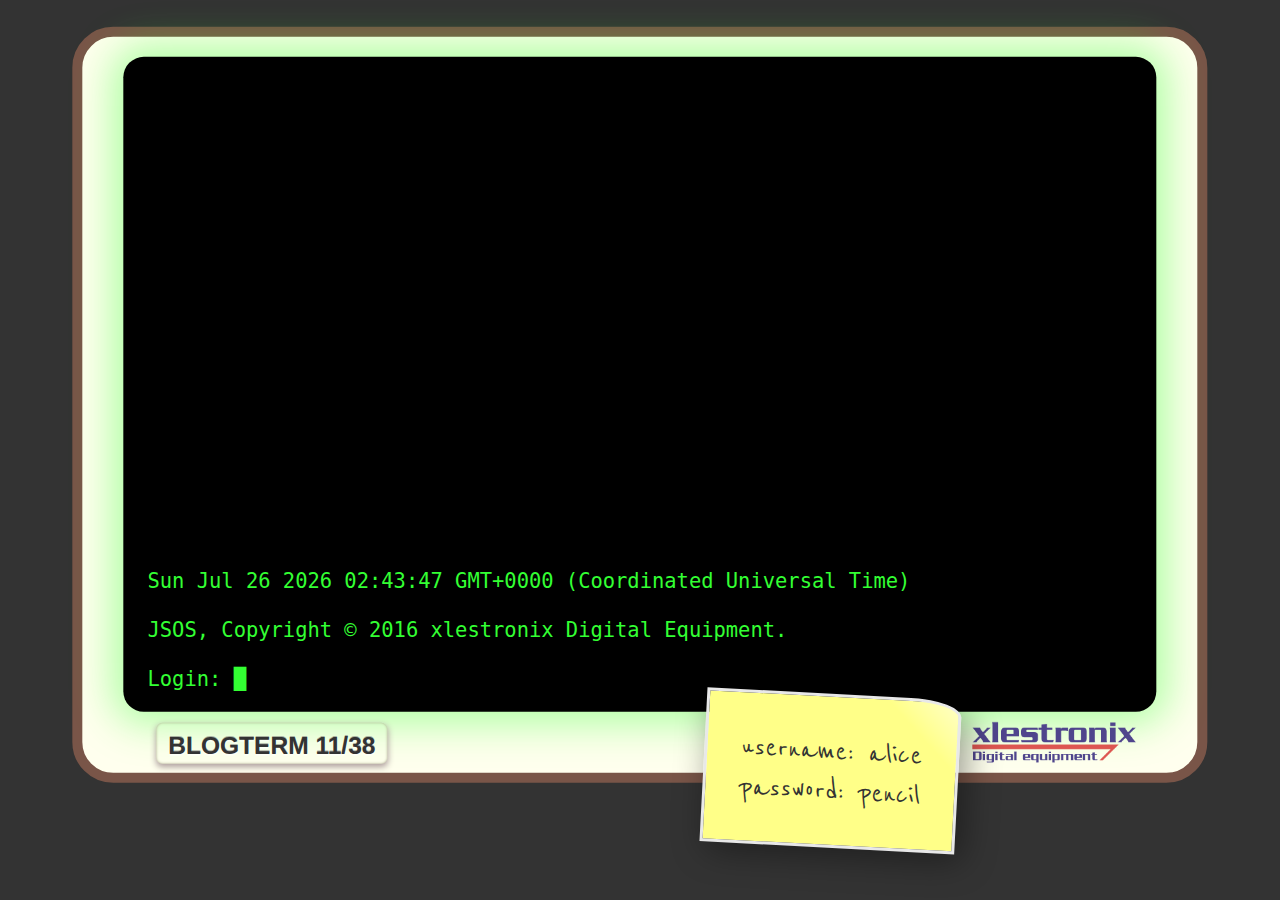
<file: index.html>
<!DOCTYPE html>
<html lang="en">
<head>
	<meta charset="UTF-8">
	<title>blogterm</title>
	<link href="https://fonts.googleapis.com/css?family=Reenie+Beanie" rel="stylesheet">
	<link rel="stylesheet" href="css/blogterm.css">
	<script src="fs/lib/commonmark.js"></script>
</head>
<body>
	<div class="terminal">
		<div id="stdout"><noscript>lolololol, turn on javascrip, you loser</noscript></div>
		<!--
		<input type="text" id="stdin" onkeyup="kernel(event)" autofocus>
		-->
		<div id="logo">
			<img src="img/xlestronix-logo.png" alt="logo" id="logo">
			<p class="postit">username: alice<br>password: pencil</p>
			<p class="model">Blogterm 11/38</p>
		</div>
	</div>
	<script src="js/fs.js"></script>
	<script src="js/env.js"></script>
	<script src="js/stdlib.js"></script>
	<script src="js/stdio.js"></script>
	<script src="js/dirent.js"></script>
	<script src="js/jsos.js"></script>
	<script src="fs/usr/src/bin/login.js"></script>
	<script src="fs/usr/src/bin/jssh.js"></script>
	<script src="fs/usr/src/bin/cat.js"></script>
	<script src="fs/usr/src/bin/cd.js"></script>
	<script src="fs/usr/src/bin/clear.js"></script>
	<script src="fs/usr/src/bin/echo.js"></script>
	<script src="fs/usr/src/bin/lp.js"></script>
	<script src="fs/usr/src/bin/ls.js"></script>
	<script src="fs/usr/src/bin/pwd.js"></script>
	<script src="fs/usr/src/bin/stmd.js"></script>
	<script src="fs/usr/src/bin/tput.js"></script>
	<script src="fs/usr/src/bin/whoami.js"></script>
	<script src="fs/usr/src/sbin/reboot.js"></script>
</body>
</html>
</file>
<file: css/blogterm.css>
@font-face {
  font-family: 'vt220';
  src: url('decterm.ttf') format('truetype');
}  
html {
  background-color: #333;
  width: 100%;
  overflow: hidden;
}
body {
  margin: auto;
  width: 84ch;
  padding: 1em 2em 3em 2em;
  position: absolute;
  top: 45%;
  left: 50%;
  transform: translate(-50%, -50%);
  font-size: 16px;
  /* font-family: 'vt220'; */
  font-family: monospace;
}
body, body:before {
  background-color: #ffe; 
  border: 0.5em #795548 solid;
  border-radius: 2em;
}  
body:after, body:before {
  content: "";
  z-index: -1;
  position: absolute;
  display: none;
}
body:after {
  width: 32em;
  height: 1em;
  right: 12em;
  bottom: -1.5em;
  background-color: #4c352d;
}
body:before {
  width: 56em;
  height: 20em;
  right: -0.5em;
  bottom: -22.5em;
}
.terminal {
  background-color: #000;
  color: #33ff33;  /* P1 green */
  box-shadow: 0 0 2em 0.5em rgba(51,255,51,0.4); /* P1 green */
/*  color: #ffb000;  /* P3 amber */
/*  box-shadow: 0 0 2em 0.5em rgba(255,176,0,0.4); /* P3 amber */
  padding: 1em 2ch;
  border-radius: 1em;
  /*
  animation: flicker steps(25) 0.04s infinite;
  animation: flicker steps(3) 0.04s infinite;
  animation: flicker steps(1) 1s infinite;
  */
}
#stdout {
  width: 80ch;
  padding: 0;
  height: 30em;
  line-height: 1.2em;
  white-space: pre-wrap;
  overflow: hidden;
}
#logo img, #logo p {
  position: absolute;
}
#logo img {
  height: 2em;
  right: 3em;
  bottom: 0.5em;
}
#logo p.postit {
  color: #333;
  font-size: 1.67em;
  font-family: 'Reenie Beanie';
  /*
  left: 32em;
  */
  right: 7em;
  bottom: -3.2em;
}
#logo p.model {
  color: hsla(0,0%,20%,1);
  text-shadow: hsla(0,0%,40%,.5) 0 -0.05em 0, hsla(0,0%,100%,.6) 0 0.1em 0.05em;
/*
  color:#999;
  text-shadow: 1px 1px #666;
  box-shadow: 0 0 0.05em #795548, 2px 2px 2px #999;
  box-shadow: 0 0 0.25em 0.05em #adad8d;
*/
  left: 3em;
  font-size: 1.2em;
  font-family: Helvetica;
  font-weight: bold;
  text-transform: uppercase;
  bottom: -0.6em;
  padding: 0.35em 0.5em 0.15em 0.5em;
  border-radius: 0.25em;
  box-shadow: 0 0.1em 0.25em #ad9d9d, 
        inset 0 0 0.1em #adad8d;
}

#caret:after {
  content: '\2588';
  animation: blink steps(1) 1s infinite;
}

@keyframes blink {  
  50% { opacity: 0.0; }
}

@keyframes flicker {  
  50% { 
    /*
    opacity: 0.0;
    color: #f00; 
    */
    color: #00f000; 
    box-shadow: 0 0 2em 0.5em rgba(0,192,0,0.6);
  }
}

.postit {    
  text-align:center;     
  padding:1em;
  position:relative;
  border:0.1em solid #E8E8E8;
  font-family:'Reenie Beanie';
  border-top-right-radius: 1.5em 0.5em;
  display:inline-block;
  background: #ffff88;
  background: linear-gradient(45deg, #ffff88 81%,#ffff88 82%,#ffff88 82%,#ffffc6 100%); /* W3C */
  transform: rotate(3deg);
  box-shadow:0.2em 0.2em 1em rgba(0, 0, 0, 0.40);
}

.postits:before {
  transform: rotate(-3deg);
  content: "";
  position:absolute;
  z-index:-1;
  right:0; bottom:1.3em;
  width:10em;
  height: 2em;
  background: rgba(0, 0, 0, 0.2);
  box-shadow:0.25em 1em 0.3em rgba(0, 0, 0, 0.40);
  transform: matrix(-1, -0.1, 0, 1, 0, 0);
}
</file>
